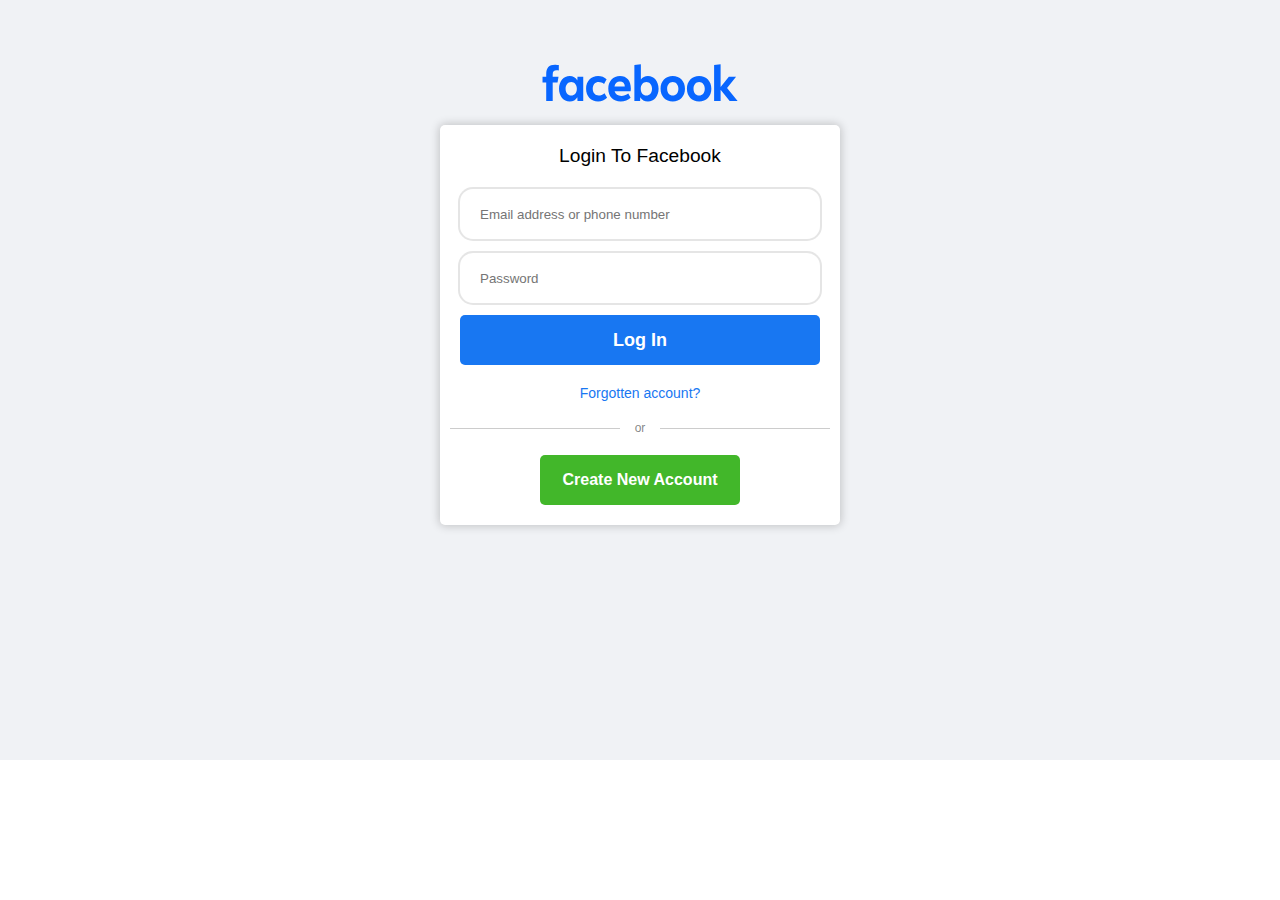
<file: BASIC/Facebook/index.html>
<!DOCTYPE html>
<html lang="en">
<head>
    <meta charset="UTF-8">
    <meta name="viewport" content="width=device-width, initial-scale=1.0">
    <title>Facebook-Login</title>
    <link rel="stylesheet" href="style.css">
</head>
<body>
    <div class="main">
        <div class="logo">
            <img src="logo.svg" alt="Facebook logo">
        </div>
            <div class="container">
                <span class="Login">Login To Facebook</span>
                <input type="email" name="mail" id="mail" placeholder="Email address or phone number" required>
                <input type="password" name="pass" id="pass" placeholder="Password" minlength="6" maxlength="12" >
                <button class="login-btn">Log In</button>
                <a href="#">Forgotten account?</a>
                <div class="style">or</div>
                <button class="new-account">Create New Account</button>
            </div>
    </div>
</body>
</html>
</file>
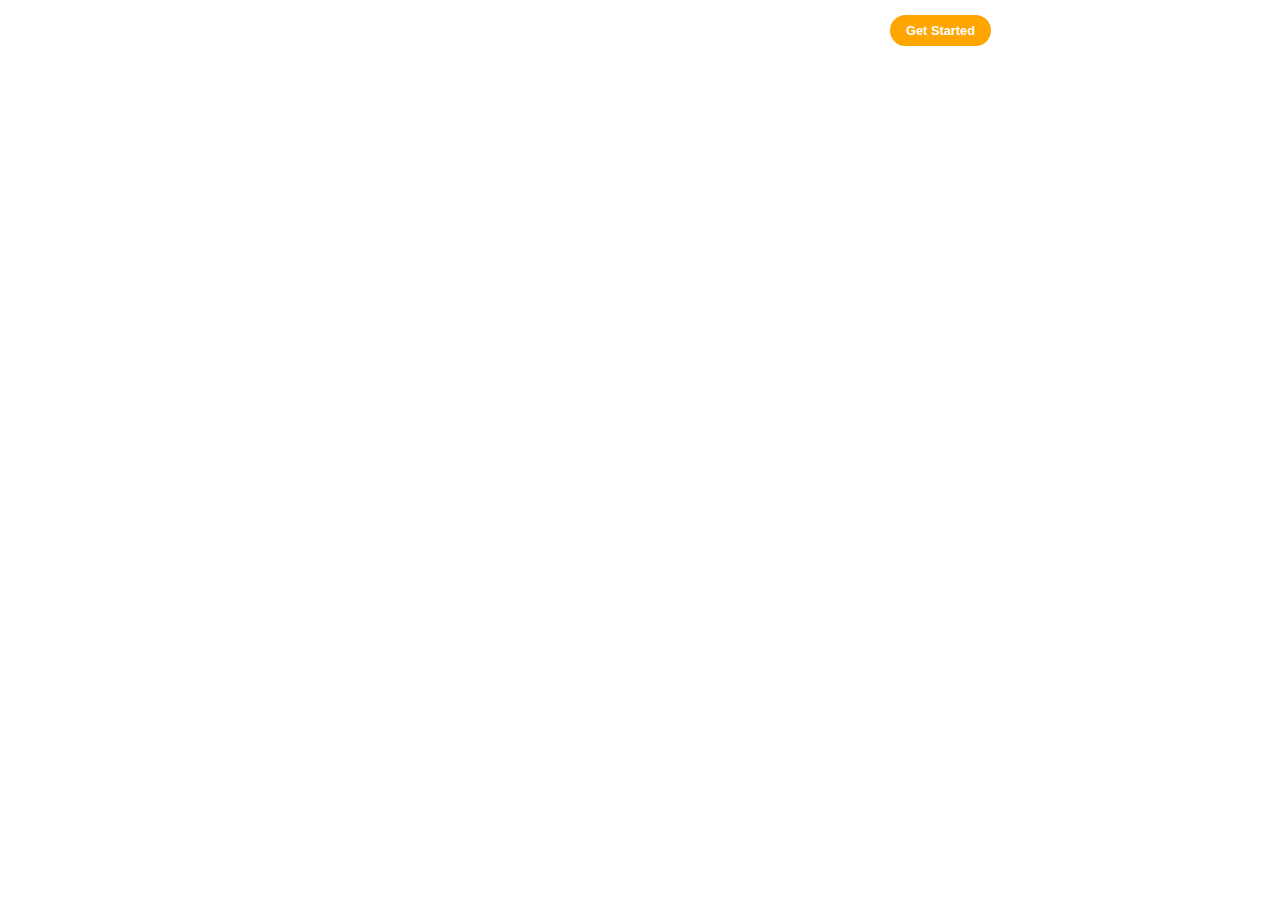
<file: BASIC/Responsive Landing page/Responsive nav/index.html>
<!DOCTYPE html>
<html lang="en">
<head>
    <meta charset="UTF-8">
    <meta name="viewport" content="width=device-width, initial-scale=1.0">
    <link rel="stylesheet" href="https://cdnjs.cloudflare.com/ajax/libs/font-awesome/6.5.1/css/all.min.css" integrity="sha512-DTOQO9RWCH3ppGqcWaEA1BIZOC6xxalwEsw9c2QQeAIftl+Vegovlnee1c9QX4TctnWMn13TZye+giMm8e2LwA==" crossorigin="anonymous" referrerpolicy="no-referrer" />
    <title>Responsive Navbar</title>
    <link rel="stylesheet" href="style.css">
</head>
<body>
    <header>
        <div class="navbar">
            <div class="logo"><a href="#">ZEDOX</a></div>
            <ul class="links">
                <li><a href="#">Home</a></li>
                <li><a href="#">About</a></li>
                <li><a href="#">Services</a></li>
                <li><a href="#">Contact</a></li>
            </ul>
            <a href="#" class="action_btn">Get Started</a>
            <div class="toggole_btn">
                <i class="fa-solid fa-bars"></i>
            </div>
            <div class="dropdown_menu">
                <li><a href="#">Home</a></li>
                <li><a href="#">About</a></li>
                <li><a href="#">Services</a></li>
                <li><a href="#">Contact</a></li>
                <li><a href="#" class="action_btn">Get Started</a></li>

            </div>
        </div>
    </header>

    <main>
        <section id="hero">
            <h1>Welcom</h1>
            <p>Lorem, ipsum dolor sit amet consectetur <br>
                adipisicing elit. Dolorum eos, a accusamus non magni omnis sint sit expedita libero, excepturi eveniet nam, eius ullam natus autem quia culpa numquam explicabo.</p>
        </section>
    </main>

    <script>
        const toggoleBtn=document.querySelector('.toggle_btn')
        const toggoleBtnIcon=document.querySelector('.toggle_btn i')
        const DropDownMenu=document.querySelector('.dropdown_menu')

        toggoleBtn.onclick=function(){
            DropDownMenu.classList.toggle('open')
            const isOpen = DropDownMenu.classList.contains('open')

            toggoleBtnIcon.classList = isOpen
              ? 'fa-solid fa-xmark'
              : 'fa-solid fa-bars'
        }
    </script>
</body>
</html>
</file>
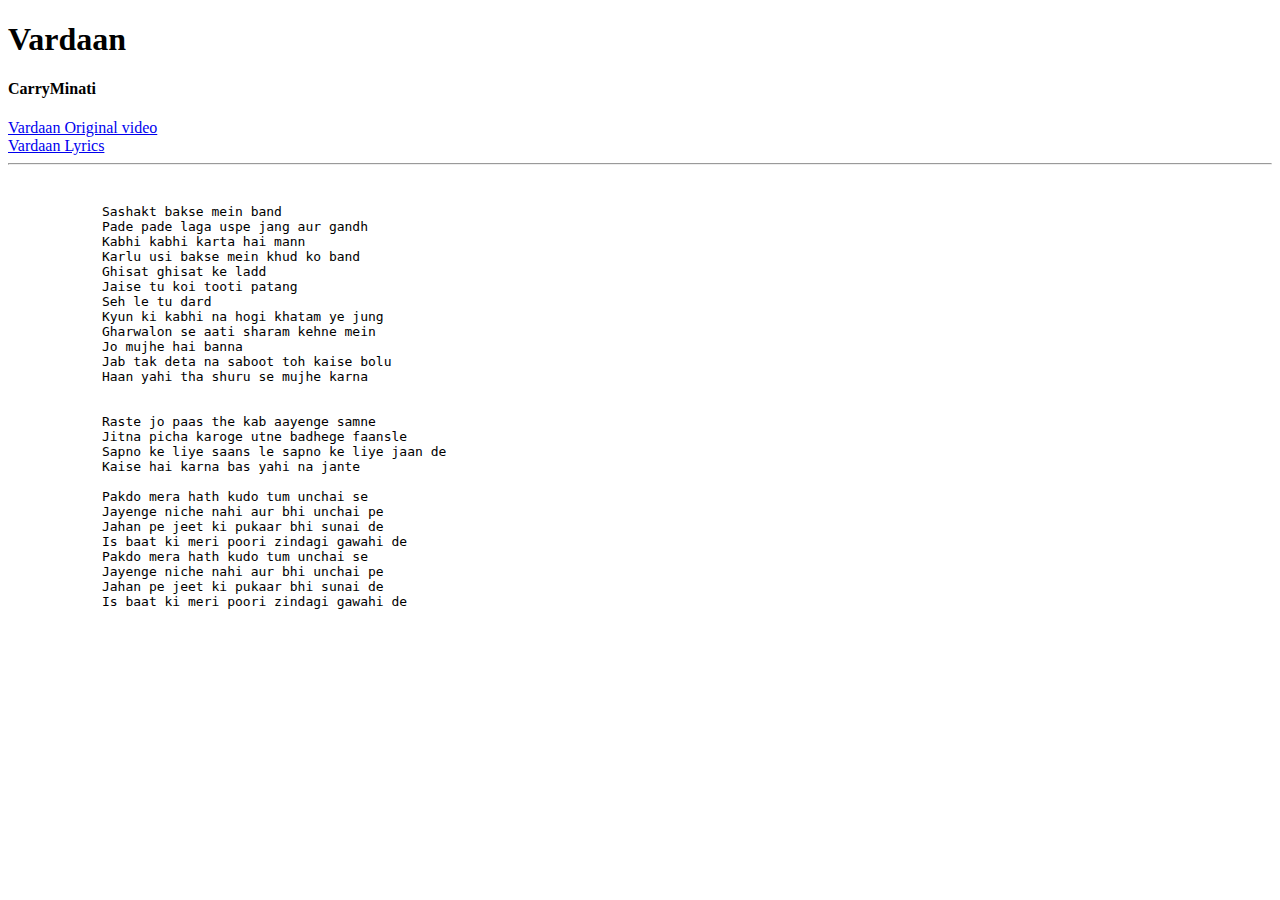
<file: lyrics.html>
<!DOCTYPE html>
<html>
    <head>
        <title>Song Lyrics</title>
    </head>
    <body>
        <h1>Vardaan</h1>
        <h4>CarryMinati</h4>
        <a href="https://www.bing.com/ck/a?!&&p=9f78bb049359fd99JmltdHM9MTcwMTQ3NTIwMCZpZ3VpZD0wM2IzNjQ1YS03N2I2LTY3MTEtMmE1Zi03NjJjNzZlYzY2MDMmaW5zaWQ9NTQ2NQ&ptn=3&ver=2&hsh=3&fclid=03b3645a-77b6-6711-2a5f-762c76ec6603&psq=vardaan+lyrics&u=a1aHR0cHM6Ly93d3cueW91dHViZS5jb20vd2F0Y2g_dj12TzdNRG9qR3RFSQ&ntb=1"
        target="_blank"
        title="Goes to youtube">
        Vardaan Original video
        </a>
        <br>
        <a href="https://www.bing.com/ck/a?!&&p=d9e1dca556b9e844JmltdHM9MTcwMTQ3NTIwMCZpZ3VpZD0wM2IzNjQ1YS03N2I2LTY3MTEtMmE1Zi03NjJjNzZlYzY2MDMmaW5zaWQ9NTIxNA&ptn=3&ver=2&hsh=3&fclid=03b3645a-77b6-6711-2a5f-762c76ec6603&psq=vardaan+lyrics&u=a1aHR0cHM6Ly93d3cuaWx5cmljc2h1Yi5jb20vdmFyZGFhbi1jYXJyeW1pbmF0aS8&ntb=1"
        target="_blank"
        title="Goes to the lyrics">
        Vardaan Lyrics
        </a>
        <hr>
        <br>
        <pre>
            Sashakt bakse mein band
            Pade pade laga uspe jang aur gandh
            Kabhi kabhi karta hai mann
            Karlu usi bakse mein khud ko band
            Ghisat ghisat ke ladd
            Jaise tu koi tooti patang
            Seh le tu dard
            Kyun ki kabhi na hogi khatam ye jung
            Gharwalon se aati sharam kehne mein
            Jo mujhe hai banna
            Jab tak deta na saboot toh kaise bolu
            Haan yahi tha shuru se mujhe karna


            Raste jo paas the kab aayenge samne
            Jitna picha karoge utne badhege faansle
            Sapno ke liye saans le sapno ke liye jaan de
            Kaise hai karna bas yahi na jante

            Pakdo mera hath kudo tum unchai se
            Jayengе niche nahi aur bhi unchai pe
            Jahan pe jeet ki pukaar bhi sunai dе
            Is baat ki meri poori zindagi gawahi de
            Pakdo mera hath kudo tum unchai se
            Jayenge niche nahi aur bhi unchai pe
            Jahan pe jeet ki pukaar bhi sunai de
            Is baat ki meri poori zindagi gawahi de
        </pre>
    </body>
</html>
</file>
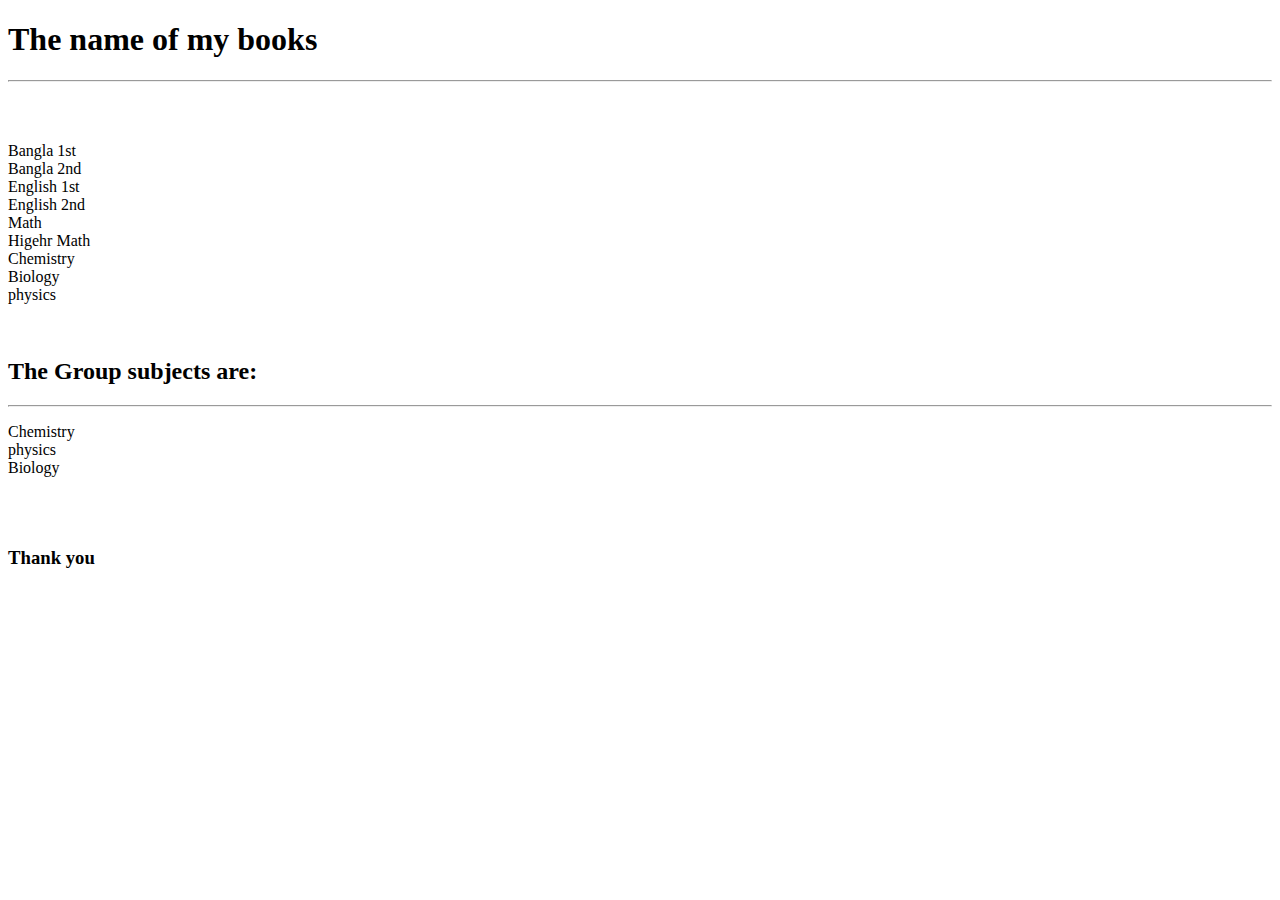
<file: MyBooks.html>
<!DOCTYPE html>
<html>
    <head>
        <title>My Class 9 books name</title>
    </head>
    <body>
        <H1>The name of my books</H1>
        <hr>
        <br>
        <br>
        <p>
                Bangla 1st
            <br>Bangla 2nd
            <br>English 1st
            <br>English 2nd
            <br>Math
            <br>Higehr Math
            <br>Chemistry
            <br>Biology
            <br>physics
        </p>
        <br>
        <h2>The Group subjects are:</h2>
        <hr>
        <p>
               Chemistry
            <br>physics
            <br>Biology 
        </p>
        <br>
        <br>
        <h3>Thank you</h3>
    </body>
</html>
</file>
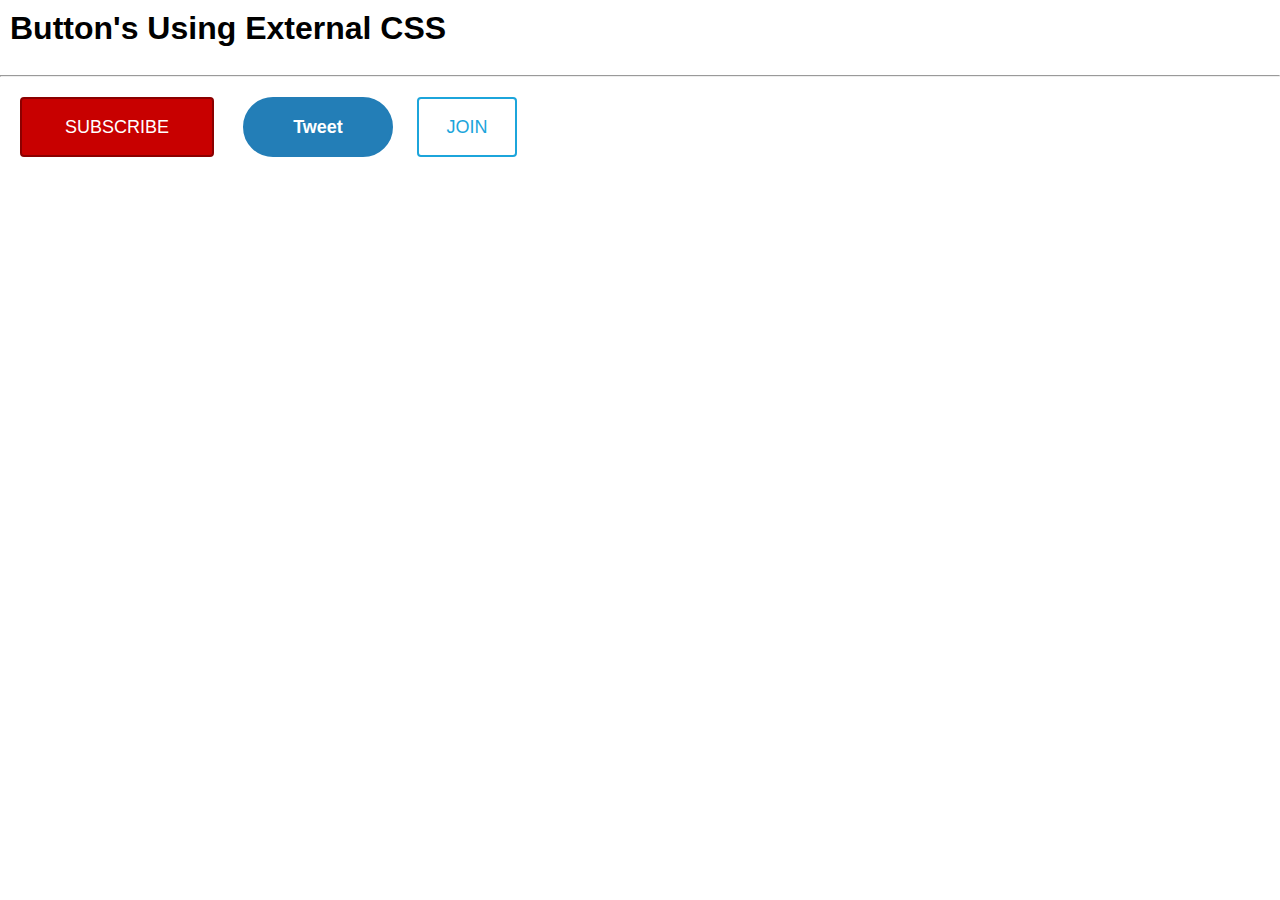
<file: BASIC/buttons.html>
<!DOCTYPE html>
<html lang="en">
<head>
  <meta charset="UTF-8">
  <meta name="viewport" content="width=device-width, initial-scale=1.0">
  <link rel="stylesheet" href="buttons.css">
  <title>Buttons</title>
</head>
<body>
  <h1>Button's Using External CSS</h1><br>
  <hr>

  <!--I am gonna show you some common buttons using external css-->

    <button class="subscribe">SUBSCRIBE</button>   <!--Here i have created a class,later this class is gonna help us in the external CSS-->

    <!--As you can see i have created different classes for different buttons-->

    <button class="tweet">Tweet</button>

    <button class="join">JOIN</button>
  
</body>
</html>
</file>
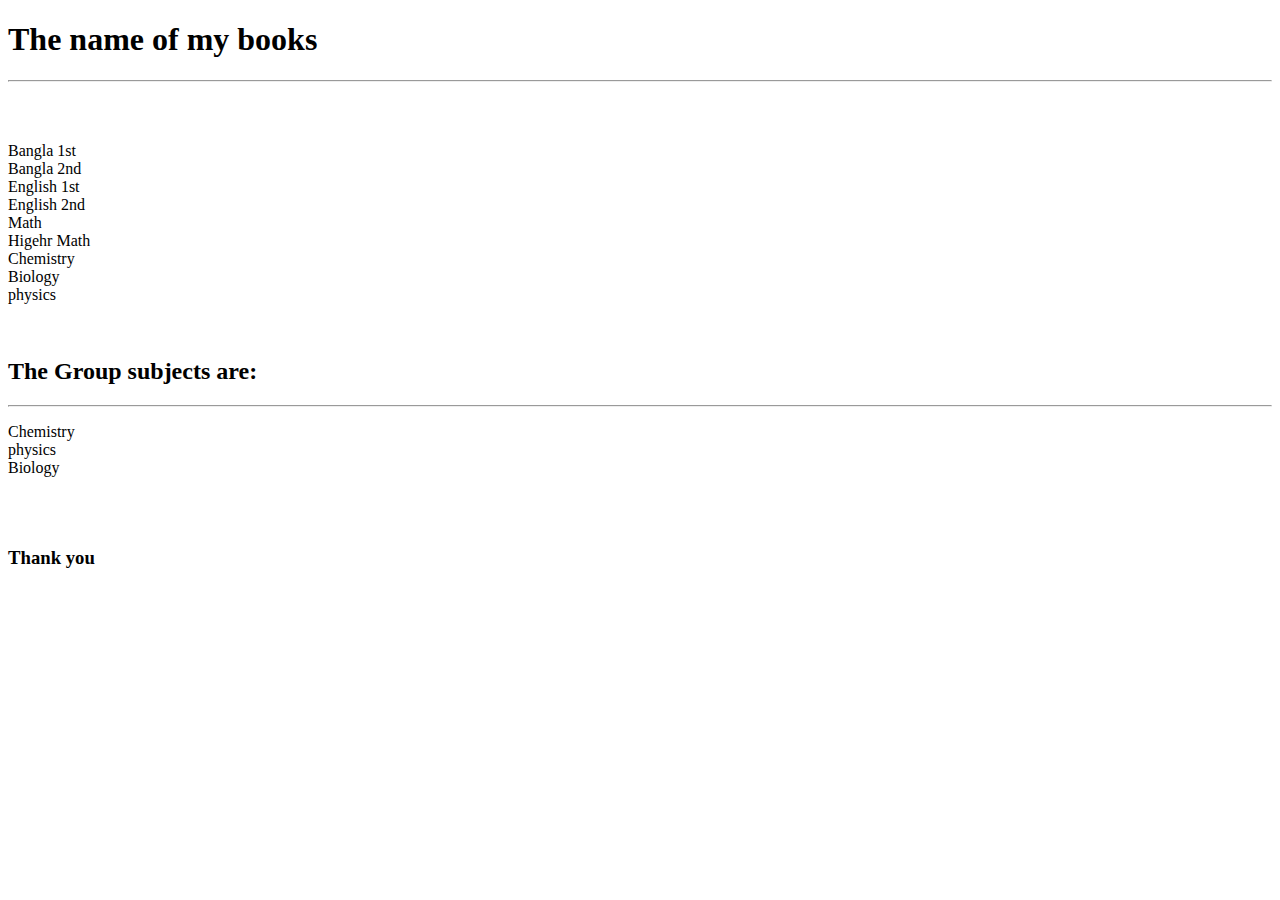
<file: BASIC/MyBooks.html>
<!DOCTYPE html>
<html>
    <head>
        <title>My Class 9 books name</title>
    </head>
    <body>
        <H1>The name of my books</H1>
        <hr>
        <br>
        <br>
        <p>
                Bangla 1st
            <br>Bangla 2nd
            <br>English 1st
            <br>English 2nd
            <br>Math
            <br>Higehr Math
            <br>Chemistry
            <br>Biology
            <br>physics
        </p>
        <br>
        <h2>The Group subjects are:</h2>
        <hr>
        <p>
               Chemistry
            <br>physics
            <br>Biology 
        </p>
        <br>
        <br>
        <h3>Thank you</h3>
    </body>
</html>
</file>
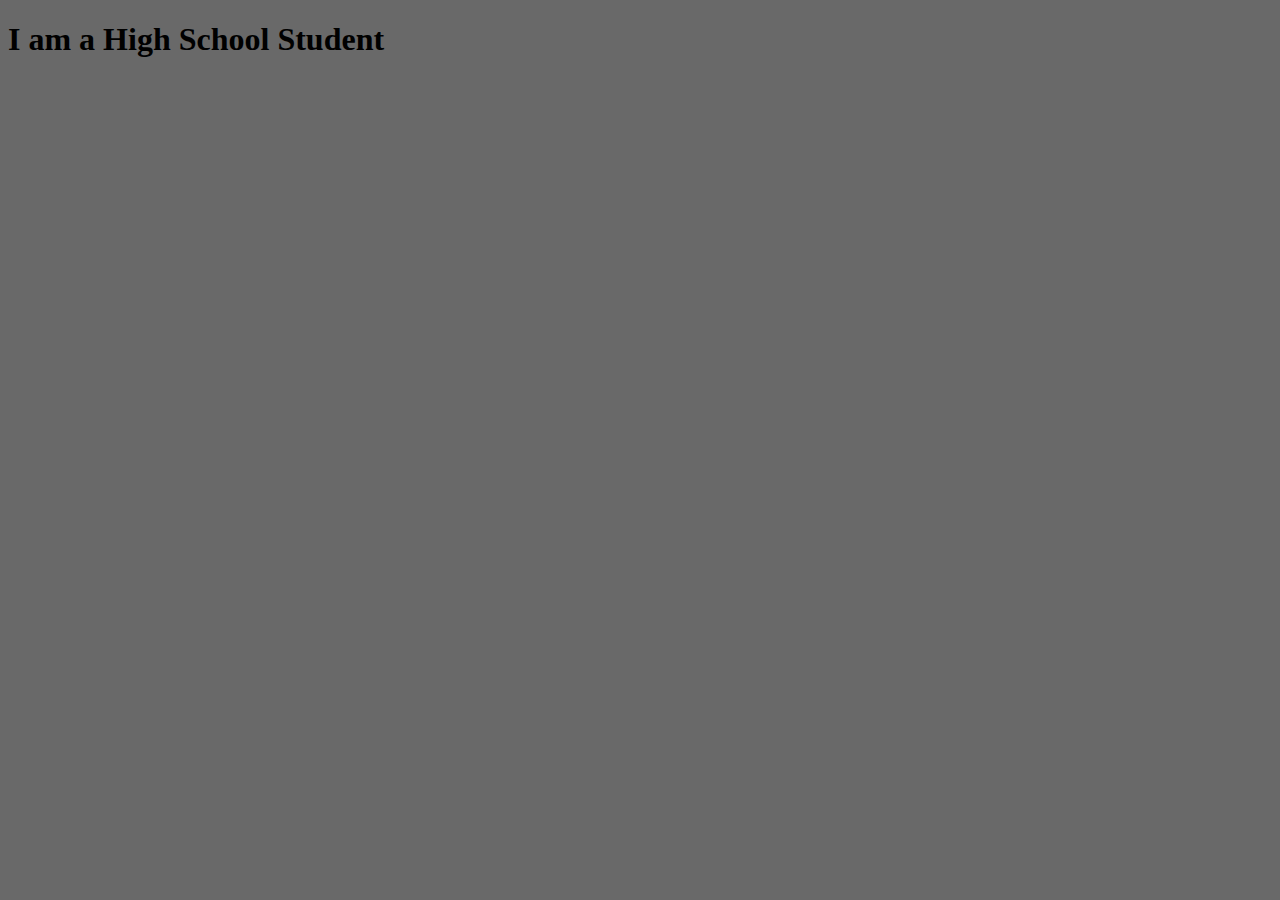
<file: BASIC/Basic Portfolio project/Education.html>
<!DOCTYPE html>
<html lang="en">
<head>
    <meta charset="UTF-8">
    <meta name="viewport" content="width=device-width, initial-scale=1.0">
    <title>Education</title>
</head>
<body style="background-color: dimgrey;">
    <h1>I am a High School Student</h1>
    
</body>
</html>
</file>
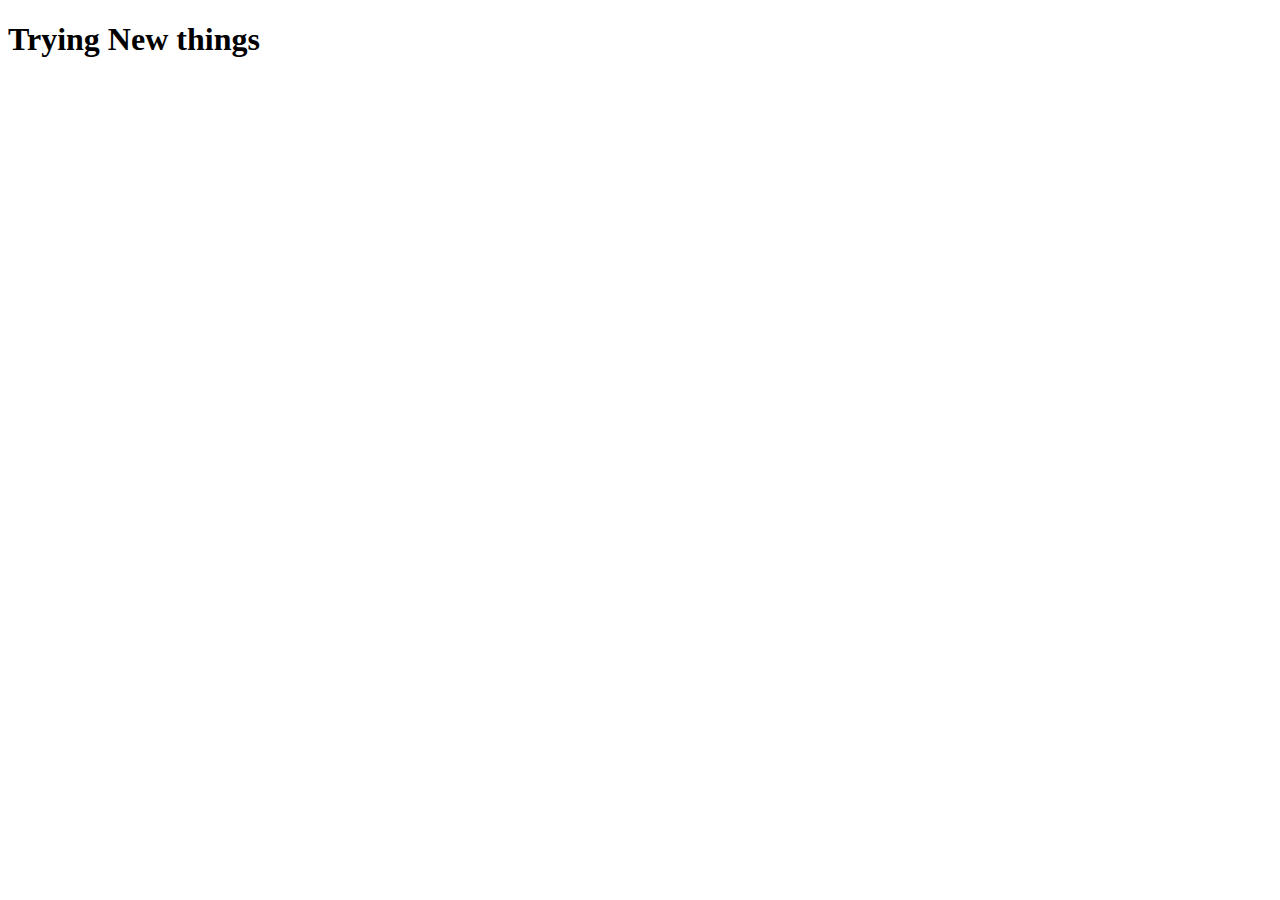
<file: BASIC/Basic Portfolio project/Experience.html>
<!DOCTYPE html>
<html lang="en">
<head>
    <meta charset="UTF-8">
    <meta name="viewport" content="width=device-width, initial-scale=1.0">
    <title>Experiences</title>
</head>
<body>
    <h1>Trying New things</h1>
</body>
</html>
</file>
<file: BASIC/Facebook/style.css>
*{
    margin: 0;
    padding: 0;
}


body{
    font-family: Helvetica, sans-serif;
}


.logo{
    width: 240px ;
    height: 85px ;
}

.main{
    display: flex;
    flex-direction: column;
    align-items: center;
    height: 80vh;
    padding-top: 40px;
    background-color: #f0f2f5;
}

.container{
    display: flex;
    flex-direction: column;
    background-color: white;
    height: 400px;
    width: 400px;
    align-items: center;
    border: none;
    border-radius: 5px ;
    box-shadow: 0 0 10px 1px rgba(0,0,0,0.2);
    gap: 10px;
}

.Login{
    font-size: 1.2rem;
    margin: 20px 0 10px 0;
    
}

input{
    width: 85%;
    height: 50px;
    border: 2px solid rgba(0, 0, 0, 0.1);
    border-radius: 15px;
    padding-left: 20px;
    font-weight: 500;
    color: rgba(0, 0, 0, 0.5);
    outline-style: none;
}

button{
    width: 90%;
    height: 50px;
    border-radius:5px ;
    border: none;
    background-color:#1877f2; 
    color:white;
    font-size: large;
    font-weight: bold;
}

a{
    text-decoration: none;
    margin: 10px;
    font-size:14px ;
    color:#1877f2
}


a:hover{
    text-decoration:underline ;

}

.new-account{
    width: 50%;
    background-color: #42b72a;
    font-size: 16px;
    margin: 10px 0 20px 0;


}


.login-btn:hover{
    background-color:#1366d1 ;
}


.new-account:hover{
    background-color: #3ba327;
}

.style{
    position: relative;
    text-align: center;
    font-size: 12px;
    color: rgba(0, 0, 0, 0.5);

}

.style::before{
    content: " ";
    display: block;
    height: 0.9px;
    width: 170px;
    position: absolute;
    left: 25px;
    top: 50%;
    background-color: rgba(0, 0, 0, 0.2);
}

.style::after{
    content: " ";
    display: block;
    height: 0.9px;
    width: 170px;
    position: absolute;
    right: 25px;
    top: 50%;
    background-color: rgba(0, 0, 0, 0.2);
}
</file>
<file: BASIC/Responsive Landing page/Responsive nav/style.css>
*{
    margin: 0;
    padding: 0;
    box-sizing: border-box;
    font-family: 'Open Sans',  sans-serif;
}

body{
    height: 100vh;
    background-color: #0000;
    background-image: url('https://images.unsplash.com/photo-1485470733090-0aae1788d5af?ixlib=rb-4.0.3&ixid=MnwxMjA3fDB8MHxwaG90by1wYWdlfHx8fGVufDB8fHx8&auto=format&fit=crop&w=1517&q=80');
    background-size: cover;
    background-position: center;
}

li{
    list-style:none;
}

a{
    text-decoration: none;
    color: white;
    font-size: 1rem;


}

a:hover{
    color: orange;
}
/*Header*/
header{
    position: relative;
    padding: 0 2rem;


}

.navbar{
    width: 100%;
    height: 60px;
    max-width: 1200px;
    margin: 0 auto;
    display: flex;
    align-items: center;
    justify-content: space-between;
}

.navbar .logo{
    font-size: 1.5rem;
    font-weight: bold;
}

.navbar .links{
    display: flex;
    gap: 2rem;

}

.navbar .toggle_btn{
    color: white;
    font-size: 1.5rem;
    cursor: pointer;
    display: none;
}

.action_btn{
    background-color: orange;
    color: white;
    padding: 0.5rem 1rem;
    border: none;
    outline: none;
    border-radius: 20px;
    font-size: 0.8rem;
    font-weight: bold;
    cursor: pointer;
    transition:scale 0.2 ease;
}

.action_btn:hover{
    scale: 1.05;
    color: white;
}

.action_btn:active{
    scale: 0.95;

}

/*DROPDOWN MENU*/
.dropdown_menu{
    display: none;
    position: absolute;
    right: 2rem;
    top: 60px;
    width: 300px;
    height: 0;
    background:rgba(255, 255, 255, 0.1);
    backdrop-filter: blur(15px);
    border-radius: 10px;
    overflow: hidden;
    transition: height cubic-bezier(0.175, 0.885, 0.32, 1.275);

}

.dropdown_menu li{
    padding:0.7rem;
    display: flex;
    align-items: center;
    justify-content: center;

}

.dropdown_menu .action_btn{
    width: 100%;
    display: flex;
    justify-content: center;

}

.dropdown_menu.open{
    height: 240px;
}

/*HERO*/
section#hero{
    height: calc(100vh - 60px);
    display: flex;
    flex-direction: column;
    align-items: center;
    justify-content: center;
    text-align: center;
    color: white;
}

#hero h1{
    font-size: 3rem;
    margin-bottom: 1rem;
}

/*RESPONSIVE DESIGN*/

@media(max-width:992px){
    .navbar .links,
    .navbar .action_btn{
        display: none;
    }

    .navbar .toggle_btn{
        display: block;
    }

    .dropdown_menu{
        display: block;
    }
}


@media(max-width:576px){
    .dropdown_menu{
        left: 2rem;
        width: unset;
    }
}
</file>
<file: BASIC/buttons.css>
*{
  margin: 0;
  padding: 0;

}


h1{
  margin: 10px;
  font-weight: bold;
  font-family:  sans-serif;
}

/*This is our subscribe button*/
.subscribe{ 
  margin-top: 20px;
  margin-left: 20px;
  width: 194px;
  height: 60px;
  color: white;
  background-color: rgb(200, 0, 0);
  border-style: solid;
  border-radius: 4px ;
  border-color: darkred; 
  font-size: large;
  cursor: pointer; 
}
.subscribe:hover{
  background-color: rgb(234, 5, 5);
}

/*This is our tweet button*/
.tweet{
  font-size: large;
  font-weight: bold;
  margin-left: 25px;
  margin-top: 20px;
  height: 60px;
  width: 150px;
  border-style: solid;
  border-radius: 50px;
  border-color: rgb(35, 126, 183);
  background-color:rgb(35, 126, 183);
  color:white;
  cursor:pointer;
}

.tweet:hover{
  background-color: rgb(68, 174, 239);
}

/*This is our join button*/
.join{
  margin-left:20px ;
  margin-top: 20px;
  font-size:large ;
  height: 60px;
  width: 100px;
  border-style: solid;
  border-radius: 4px;
  border-color: rgb(28, 165, 219);
  background-color: white;
  color: rgb(28, 165, 219);
  cursor: pointer;

}

.join:hover{
  color: rgb(35, 126, 183);
}
</file>
